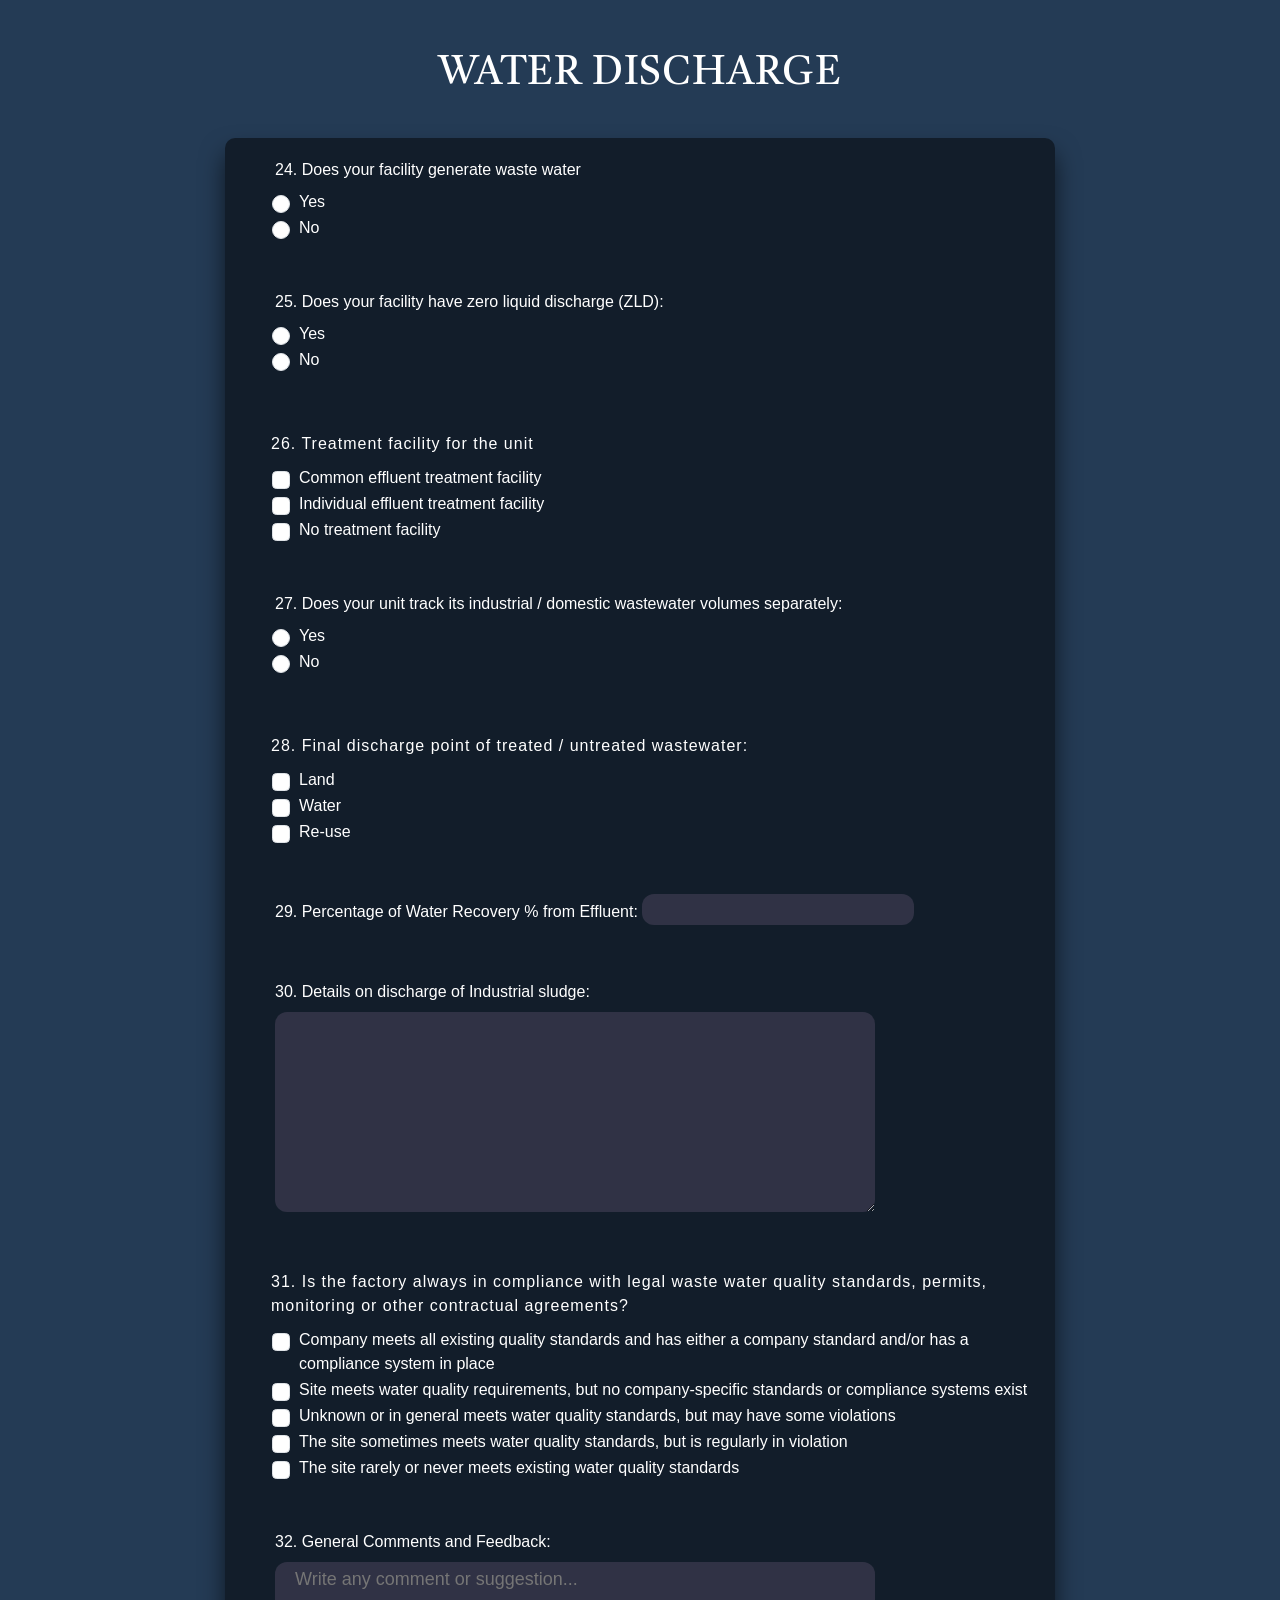
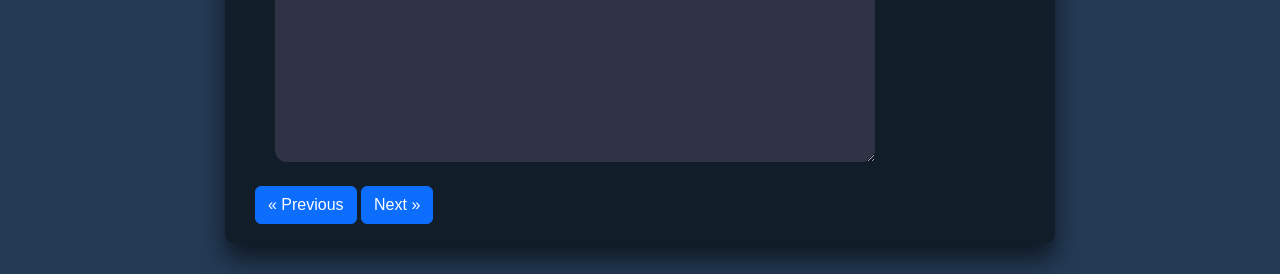
<file: discharge.html>
<!DOCTYPE html>
<html lang="en">

<head>
    <meta charset="UTF-8">
    <meta http-equiv="X-UA-Compatible" content="IE=edge">
    <meta name="viewport" content="width=device-width, initial-scale=1.0">
    <link rel="stylesheet" href="https://cdn.jsdelivr.net/npm/bootstrap@4.4.1/dist/css/bootstrap.min.css"
        integrity="sha384-Vkoo8x4CGsO3+Hhxv8T/Q5PaXtkKtu6ug5TOeNV6gBiFeWPGFN9MuhOf23Q9Ifjh" crossorigin="anonymous">
    <link href="https://cdn.jsdelivr.net/npm/bootstrap@5.1.3/dist/css/bootstrap.min.css" rel="stylesheet"
        integrity="sha384-1BmE4kWBq78iYhFldvKuhfTAU6auU8tT94WrHftjDbrCEXSU1oBoqyl2QvZ6jIW3" crossorigin="anonymous">
    <link href="https://fonts.googleapis.com/css2?family=Tiro Gurmukhi:wght@200;300;400;500&display=swap"
        rel="stylesheet">
    <meta name="viewport" content="width=device-width, initial-scale=1.0, maximum-scale=1.0">
    <link rel="stylesheet" href="discharge.css">


    <title>Document</title>
</head>

<body>

    <h1>
        WATER DISCHARGE
    </h1>

    <div class="container">

        <form action="discharge_php.php" method="post">

            <fieldset>

                <!--<legend>Water Discharge</legend> -->



                <!-- waste water -->
                <div class="waste__water">
                    <label for="waste_water">24. Does your facility generate waste water</label>
                    <div class="form-check" id="select1">
                        <input class="form-check-input" type="radio" name="waste" id="yes" value="true">
                        <label class="form-check-label" for="yes">
                            Yes
                        </label>
                    </div>
                    <div class="form-check" id="select2">
                        <input class="form-check-input" type="radio" name="waste" id="No" value="false">
                        <label class="form-check-label" for="No">
                            No
                        </label>
                    </div>
                </div><br>


                <!-- total discharge -->
                <div id="yes-display">
                    <!-- <label for="total_discharge">If yes, total discharge volume per day (m³ ):</label>
                    <input type="text" id="total_discharge" name="total_discharge"> -->
                </div><br>

                <!-- zero liquid discharge -->
                <div id="zd">
                    <label for="zero_discharge">25. Does your facility have zero liquid discharge (ZLD):</label>
                    <div class="form-check" id="select3">
                        <input class="form-check-input" type="radio" name="zld" id="yes1" value="true">
                        <label class="form-check-label" for="yes1">
                            Yes
                        </label>
                    </div>
                    <div class="form-check" id="select4">
                        <input class="form-check-input" type="radio" name="zld" id="No1" value="false">
                        <label class="form-check-label" for="No1">
                            No
                        </label>
                    </div>
                </div><br><br>


                <!-- treatment facility -->

                <div class="treatment_facility">

                    <p id="tr">26. Treatment facility for the unit</p>

                    <div id="tf">
                        <div class="form-check" id="c1">
                            <input class="form-check-input" type="checkbox" value="Common effluent treatment facility"
                                id="check1a" name="Tfacility[]">
                            <label class="form-check-label" for="check1a">
                                Common effluent treatment facility
                            </label>
                        </div>
                        <div class="form-check" id="c2">
                            <input class="form-check-input" type="checkbox"
                                value="Individual effluent treatment facility" id="check2b" name="Tfacility[]">
                            <label class="form-check-label" for="check2b">
                                Individual effluent treatment facility
                            </label>
                        </div>
                        <div class="form-check" id="c3">
                            <input class="form-check-input" type="checkbox" value="No treatment facility" id="check3c"
                                name="Tfacility[]">
                            <label class="form-check-label" for="check3c">
                                No treatment facility
                            </label>
                        </div>
                    </div>
                    <br>
                    <ul id="check2b-display">
                        <li>26.1. Wastewater treatment methods/ practices:
                            <div class="form-check" id="c11">
                                <input class="form-check-input" type="checkbox" value="Primary" id="check1d"
                                    name="method[]">
                                <label class="form-check-label" for="check1d">
                                    Primary
                                </label>
                            </div>
                            <div class="form-check" id="c22">
                                <input class="form-check-input" type="checkbox" value="Secondary" id="check2e"
                                    name="method[]">
                                <label class="form-check-label" for="check2e">
                                    Secondary
                                </label>
                            </div>
                            <div class="form-check" id="c33">
                                <input class="form-check-input" type="checkbox" value="Tertiary" id="check3f"
                                    name="method[]">
                                <label class="form-check-label" for="check3f">
                                    Tertiary
                                </label>
                            </div>
                        </li><br>

                        <li>
                            <label for="methods">26.2.Please, fill the appropriate methods (<i>refer FEM 3.0 Module</i>) :</label>
                            <input type="number" id="methods" name="metods">
                        </li>
                        <li>
                            <label for="treatment_capacity">26.3. Total water treatment (m³) capacity of the unit:</label>
                            <input type="number" id="treatment_capacity" name="treatment_capacity">
                        </li>
                    </ul>
                </div><br>


                <!-- track wastewater volume seperately -->
                <div class="track_volume">
                    <label for="track_volume">27. Does your unit track its industrial / domestic wastewater volumes
                        separately:</label>
                    <div class="form-check" id="select5">
                        <input class="form-check-input" type="radio" name="volume" id="yes2" value="true">
                        <label class="form-check-label" for="yes2">
                            Yes
                        </label>
                    </div>
                    <div class="form-check" id="select6">
                        <input class="form-check-input" type="radio" name="volume" id="No2" value="false">
                        <label class="form-check-label" for="No2">
                            No
                        </label>
                    </div>


                    <ul id="yes2-display">
                        <li>
                            <p>27.1. Wastewater volume percentage: <br> Industrial <input type="number" name="industrial"
                                    id="induatrial"> % &nbsp;<br><br> Domestic <input type="number" name="domestic"
                                    id="domestic">
                                %</p><br>
                        </li>
                        <li>
                            <p>27.2. Volume of treated wastewater per category: <br> Industrial <input type="number"
                                    name="industrial1" id="induatrial1"> % &nbsp;<br><br> Domestic
                                <input type="number" name="domestic1" id="domestic1"> %
                            </p>
                        </li>
                    </ul>
                </div><br><br>


                <!-- Table -->

                <!-- <div class="table">
                    <p id="wd">Quality of water discharge at the out gates (in 2018): <br>
                        Applicable [ ] Not Applicable [ ]</p>
                    <table>
                        <tr>
                            <th>No</th>
                            <th>Parameter</th>
                            <th>Unit</th>
                            <th>1st half</th>
                            <th>2nd half</th>
                           

                        </tr>
                        <tr>
                            <td>1</td>
                            <td>Temp</td>
                            <td>°C</td>
                            <td></td>
                            <td></td>
                           

                        </tr>
                        <tr>
                            <td>2</td>
                            <td>pH</td>
                            <td></td>
                            <td></td>
                            <td></td>
                          
                        </tr>
                        <tr>
                            <td>3</td>
                            <td>Colour</td>
                            <td>Pt-Co</td>
                            <td></td>
                            <td></td>
                           

                        </tr>
                        <tr>
                            <td>4</td>
                            <td>BOD</td>
                            <td>mg/l</td>
                            <td></td>
                            <td></td>
                          

                        </tr>
                        <tr>
                            <td>5</td>
                            <td>COD</td>
                            <td>mg/l</td>
                            <td></td>
                            <td></td>
                            
                        </tr>
                        <tr>
                            <td>6</td>
                            <td>TSS</td>
                            <td>mg/l</td>
                            <td></td>
                            <td></td>
                          
                        </tr>
                        <tr>
                            <td>7</td>
                            <td>TDS</td>
                            <td>mg/l</td>
                            <td></td>
                            <td></td>
                          

                        </tr>
                        <tr>
                            <td>8</td>
                            <td>Chlorine</td>
                            <td>mg/l</td>
                            <td></td>
                            <td></td>
                          

                        </tr>
                        <tr>
                            <td>9</td>
                            <td>Cr6+</td>
                            <td>mg/l</td>
                            <td></td>
                            <td></td>
                           

                        </tr>
                        <tr>
                            <td>10</td>
                            <td>Total
                                surface
                                interact
                                matters</td>
                            <td>mg/l</td>
                            <td></td>
                            <td></td>
                          
                        </tr>
                    </table>


                </div><br><br> -->





                <div class="treatment_facility">

                    <p id="dp">28. Final discharge point of treated / untreated wastewater:</p>

                    <div id="fd">
                        <div class="form-check" id="c1a">
                            <input class="form-check-input" type="checkbox" value="Land" id="check1g" name="points[]">
                            <label class="form-check-label" for="check1g">
                                Land
                            </label>
                        </div>
                        <div class="form-check" id="c2b">
                            <input class="form-check-input" type="checkbox" value="Water" id="check2h" name="points[]">
                            <label class="form-check-label" for="check2h">
                                Water
                            </label>
                        </div>
                        <div class="form-check" id="c3c">
                            <input class="form-check-input" type="checkbox" value="Re-use" id="check3i" name="points[]">
                            <label class="form-check-label" for="check3i">
                                Re-use
                            </label>
                        </div>
                    </div>
                </div><br><br>

                <div id="pw">
                    <label for="water_recovery">29. Percentage of Water Recovery % from Effluent:</label>
                    <input type="number" id="water_recovery" name="water_recovery">
                </div><br><br>

                <div>
                    <label for="Industrial_sludge" id="is">30. Details on discharge of Industrial sludge:</label><br>
                    <textarea id="Industrial_sludge" name="Industrial_sludge" rows="5" cols="80"></textarea>
                </div><br><br>


                <div class="quality_standards">

                    <p id="le">31. Is the factory always in compliance with legal waste water quality standards, permits,
                        monitoring or
                        other contractual agreements?</p>

                    <div id="qs">
                        <div class="form-check" id="c1d">
                            <input class="form-check-input" type="checkbox"
                                value="Company meets all existing quality standards and has either a company standard and/or has a compliance system in place"
                                id="check1j" name="wquality[]">
                            <label class="form-check-label" for="check1j">
                                Company meets all existing quality standards and has either a company standard and/or
                                has a compliance system in place
                            </label>
                        </div>
                        <div class="form-check" id="c2e">
                            <input class="form-check-input" type="checkbox"
                                value="Site meets water quality requirements, but no company-specific standards or compliance systems exist"
                                id="check2k" name="wquality[]">
                            <label class="form-check-label" for="check2k">
                                Site meets water quality requirements, but no company-specific standards or compliance
                                systems exist
                            </label>
                        </div>
                        <div class="form-check" id="c3f">
                            <input class="form-check-input" type="checkbox"
                                value="Unknown or in general meets water quality standards, but may have some violations"
                                id="check3l" name="wquality[]">
                            <label class="form-check-label" for="check3l">
                                Unknown or in general meets water quality standards, but may have some violations
                            </label>
                        </div>
                        <div class="form-check" id="c4g">
                            <input class="form-check-input" type="checkbox"
                                value="The site sometimes meets water quality standards, but is regularly in violation"
                                id="check1m" name="wquality[]">
                            <label class="form-check-label" for="check1m">
                                The site sometimes meets water quality standards, but is regularly in violation
                            </label>
                        </div>
                        <div class="form-check" id="c5h">
                            <input class="form-check-input" type="checkbox"
                                value="The site rarely or never meets existing water quality standards" id="check2n"
                                name="wquality[]">
                            <label class="form-check-label" for="check2n">
                                The site rarely or never meets existing water quality standards
                            </label>
                        </div>
                    </div>
                </div><br><br>

                <div>
                    <label for="comments" id="gc">32. General Comments and Feedback:</label><br>
                    <textarea name="comments" id="comments" cols="80" rows="6"
                        placeholder="Write any comment or suggestion..."></textarea>
                </div><br>


                <!-- <button class="btn btn-primary" type="submit" id="prev" name="submit2">&laquo; Previous</button>
                <button type="text" class="btn btn-primary" id="next" onclick="window.location.href='Risks and challanges.html';">Next &raquo;</button> -->

                <a href="supply.html" class="btn btn-primary" type="submit" id="prev" name="submit2">&laquo; Previous</a>
                <!-- <button type="text" class="btn btn-primary" id="next">Next &raquo;</button> -->
                <a type="text" class="btn btn-primary" id="next" href="./Risks and challanges.html">Next &raquo;</a>
            </fieldset>
        </form>
    </div>
    <script src="discharge.js"></script>
</body>

</html>
</file>
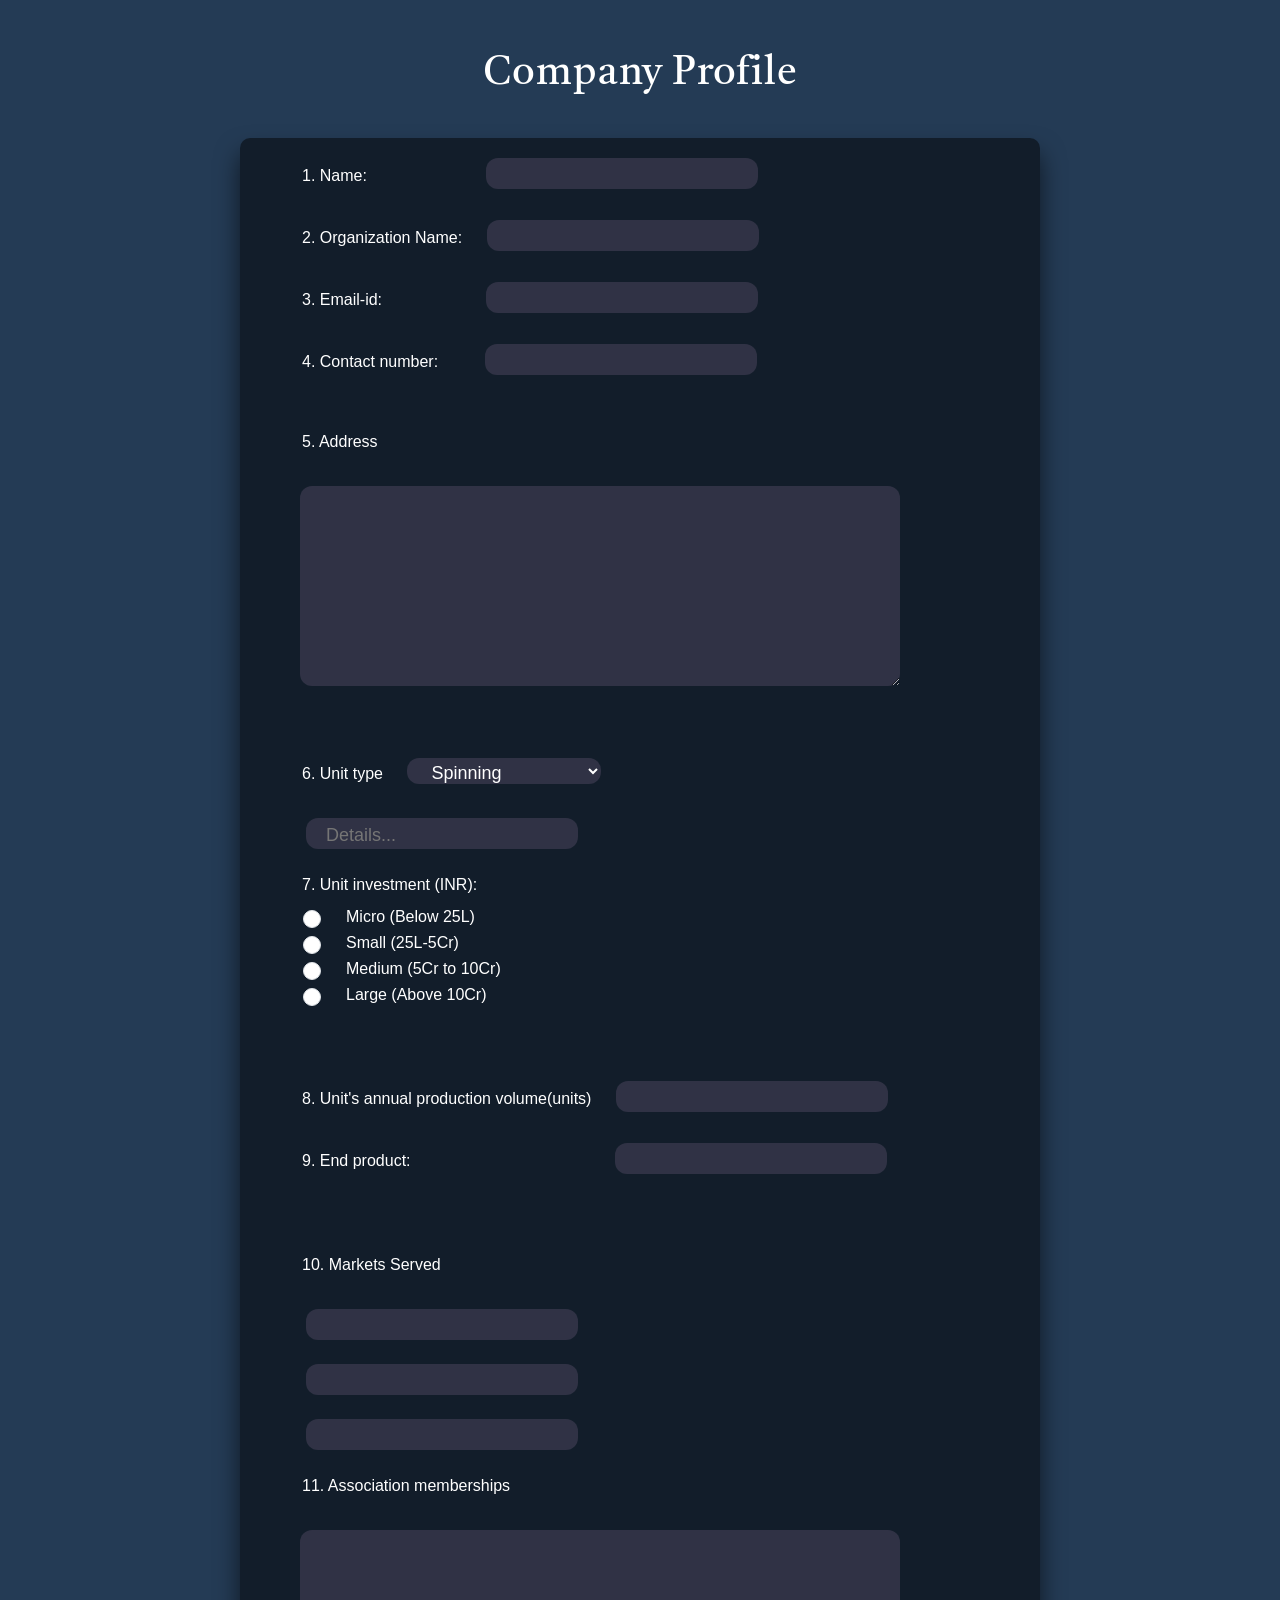
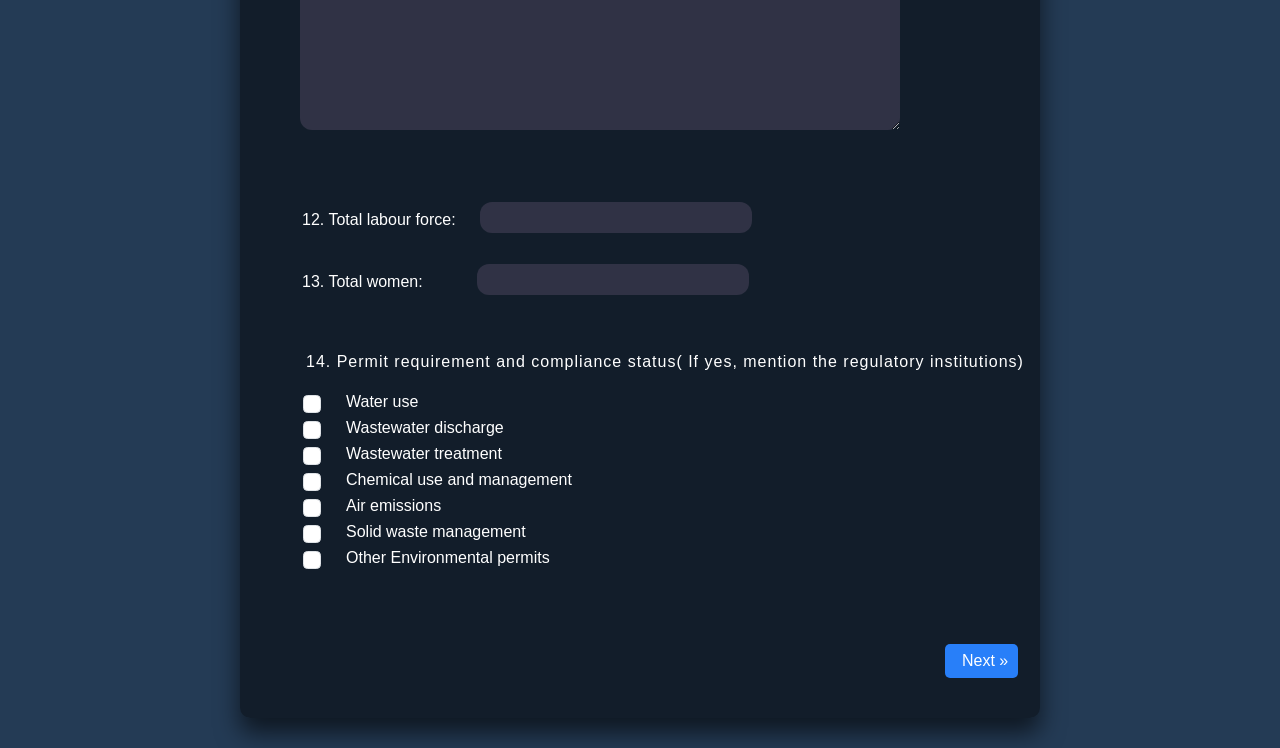
<file: profile.html>
<!DOCTYPE html>
<html lang="en">

<head>
    <meta charset="UTF-8">
    <meta http-equiv="X-UA-Compatible" content="IE=edge">
    <meta name="viewport" content="width=device-width, initial-scale=1.0">
    <link rel="stylesheet" href="https://cdn.jsdelivr.net/npm/bootstrap@4.4.1/dist/css/bootstrap.min.css"
        integrity="sha384-Vkoo8x4CGsO3+Hhxv8T/Q5PaXtkKtu6ug5TOeNV6gBiFeWPGFN9MuhOf23Q9Ifjh" crossorigin="anonymous">
    <link href="https://cdn.jsdelivr.net/npm/bootstrap@5.1.3/dist/css/bootstrap.min.css" rel="stylesheet"
        integrity="sha384-1BmE4kWBq78iYhFldvKuhfTAU6auU8tT94WrHftjDbrCEXSU1oBoqyl2QvZ6jIW3" crossorigin="anonymous">
    <link href="https://fonts.googleapis.com/css2?family=Oswald:wght@200;300;400;500&display=swap" rel="stylesheet">
    <link href="https://fonts.googleapis.com/css2?family=Tiro Gurmukhi:wght@200;300;400;500&display=swap"
        rel="stylesheet">
    <meta name="viewport" content="width=device-width, initial-scale=1.0, maximum-scale=1.0">
    <link rel="stylesheet" href="profile.css">
    <title>Document</title>


</head>

<body>
    <h1>Company Profile</h1>


    <div class="container">
        <form action="profile_php.php" method="post">
            <fieldset>
                <!--<legend>COMPANY PROFILE</legend>-->

                <div>
                    <label for="name">1. Name:</label>
                    <input type="text" id="name" name="name"><br><br>
                </div>
                <div>
                    <label for="org-name">2. Organization Name:</label>
                    <input type="text" id="org-name" name="org-name"><br><br>
                </div>
                <div>
                    <label for="mail">3. Email-id:</label>
                    <input type="text" id="mail" name="mail"><br><br>
                </div>
                <div>
                    <label for="Contact">4. Contact number:</label>
                    <input type="text" id="Contact" name="Contact">
                </div><br><br>
                <div>
                    <label for="Address">5. Address</label><br>
                    &nbsp;<textarea id="Address" name="Address" rows="3" cols="50"></textarea>
                    <br><br><br>
                </div>

                <div>
                    <label for="country">6. Unit type</label>
                    <select id="country" name="country">
                        <option value="spinning">Spinning</option>
                        <option value="dyeing">Dyeing</option>
                        <option value="finishing">Finishing</option>
                        <option value="fabric_printing">Fabric Printing</option>
                        <option value="garment_making">Garment Making</option>
                        <option id="others" value="others">Others</option>
                    </select>
                </div><br>
                <div id="others-display">
                    <input placeholder="Details..." type="text" id="others-display" name="Others">
                </div>

                <br>
                <div>
                    <label>7. Unit investment (INR):</label>
                </div>
                <div id="op">
                    <div class="form-check">
                        <input class="form-check-input" type="radio" name="flexRadioDefault" value="Micro"
                            id="flexRadioDefault1">
                        <label class="form-check-label" for="flexRadioDefault1">
                            Micro (Below 25L)
                        </label>
                    </div>
                    <div class="form-check">
                        <input class="form-check-input" type="radio" name="flexRadioDefault" value="Small"
                            id="flexRadioDefault2">
                        <label class="form-check-label" for="flexRadioDefault2">
                            Small (25L-5Cr)
                        </label>
                    </div>
                    <div class="form-check">
                        <input class="form-check-input" type="radio" name="flexRadioDefault" value="Medium"
                            id="flexRadioDefault3">
                        <label class="form-check-label" for="flexRadioDefault3">
                            Medium (5Cr to 10Cr)
                        </label>
                    </div>
                    <div class="form-check">
                        <input class="form-check-input" type="radio" name="flexRadioDefault" value="Large"
                            id="flexRadioDefault4">
                        <label class="form-check-label" for="flexRadioDefault4">
                            Large (Above 10Cr)
                        </label>
                    </div>
                </div>
                <br><br><br>

                <div>
                    <label for="volume">8. Unit's annual production volume(units)</label>
                    <input type="text" id="volume" name="volume">
                </div><br>

                <div>
                    <label for="end_product">9. End product:</label>
                    <input type="text" id="end_product" name="end_product">
                </div><br><br><br>
                <div>
                    <label for="Markets">10. Markets Served</label><br>
                    &nbsp;
                <div>
                    <input type="text" id="countryInput" list="countries">
                     <datalist id="countries"></datalist>
                </div><br>
                <div>
                    <input type="text" id="countryInput1" list="countries1">
                     <datalist id="countries1"></datalist>
                </div><br>
                <div>
                    <input type="text" id="countryInput2" list="countries2">
                     <datalist id="countries2"></datalist>
                </div><br>

                <div>
                    <label for="memberships">11. Association memberships</label><br>
                    &nbsp;<textarea id="memberships" name="memberships" rows="3" cols="50"></textarea>
                </div><br><br><br>

                <div>
                    <label for="labour">12. Total labour force:</label>
                    <input type="text" id="labour" name="labour"><br><br>
                </div>
                <div>
                    <label for="women">13. Total women:</label>
                    <input type="text" id="women" name="women">
                </div>
                <br><br>

                <div class="requirement">
                    <p>14. Permit requirement and compliance status( If yes, mention the regulatory institutions)</p>
                    <div class="form-check">
                        <input class="form-check-input" type="checkbox" value="Water_use" name="flexCheckDefault[]"
                            id="flexCheckDefault">
                        <label class="form-check-label" for="flexCheckDefault">
                            Water use
                        </label>
                    </div>
                    <div class="form-check">
                        <input class="form-check-input" type="checkbox" value="Wastewater_discharge"
                            name="flexCheckDefault[]" id="flexCheckDefault1">
                        <label class="form-check-label" for="flexCheckDefault1">
                            Wastewater discharge
                        </label>
                    </div>
                    <div class="form-check">
                        <input class="form-check-input" type="checkbox" value="Wastewater_treatment"
                            name="flexCheckDefault[]" id="flexCheckDefault2">
                        <label class="form-check-label" for="flexCheckDefault2">
                            Wastewater treatment
                        </label>
                    </div>
                    <div class="form-check">
                        <input class="form-check-input" type="checkbox" value="Chemical" name="flexCheckDefault[]"
                            id="flexCheckDefault3">
                        <label class="form-check-label" for="flexCheckDefault3">
                            Chemical use and management
                        </label>
                    </div>
                    <div class="form-check">
                        <input class="form-check-input" type="checkbox" value="Air_emissions" name="flexCheckDefault[]"
                            id="flexCheckDefault4">
                        <label class="form-check-label" for="flexCheckDefault4">
                            Air emissions
                        </label>
                    </div>
                    <div class="form-check">
                        <input class="form-check-input" type="checkbox" value="Solid_waste_management"
                            name="flexCheckDefault[]" id="flexCheckDefault5">
                        <label class="form-check-label" for="flexCheckDefault5">
                            Solid waste management
                        </label>
                    </div>
                    <div class="form-check">
                        <input class="form-check-input" type="checkbox" value="Other_Environmental_permits"
                            name="flexCheckDefault[]" id="flexCheckDefault6">
                        <label class="form-check-label" for="flexCheckDefault6">
                            Other Environmental permits
                        </label>
                    </div>

                </div><br>


                <textarea placeholder="Additional Information..." id="additional" name="additional" rows="5"
                    cols="50"></textarea>
                <br><br>
                <!-- <button type="submit" class="btn btn-primary" name="Submit" id="next2" onclick="location.href = 'supply.html';">Next &raquo;</button> -->
                <a type="submit" href="supply.html" name="Submit" id="next2" class="btn btn-primary" >Next &raquo;</a>

            </fieldset>
        </form>
    </div>

    <script src="profile.js"></script>
</body>

</html>
</file>
<file: discharge.css>
fieldset {
    /* background-color: rgb(255, 255, 255); */
    width: 830px;
    padding-left: 30px;
    padding-top: 20px;
    background: rgba(0, 0, 0, .5);
    /* box-shadow: 0px 8px 16px rgba(0, 0, 0, 0.16); */
    box-shadow: 0 15px 25px rgba(0, 0, 0, .6);
    border: none;
    border-radius: 10px 10px 10px 10px;
    padding-bottom: 20px;

}

body {
    /* background: rgb(235, 235, 235); */
    background: #243b55;
    padding-bottom: 10px;
    padding-top: 10px;
    color: rgb(255, 255, 255);
    font-family: 'Roboto', sans-serif;
    display: flex;
    flex-direction: row;
    justify-content: center;
    flex-wrap: wrap;
}

#form {
    text-indent: 0.5em;
    display: flex;
    flex-direction: row;
    justify-content: space-evenly;
    flex-wrap: wrap;
}

table {
    font-family: arial, sans-serif;
    border-collapse: collapse;
    width: 10px;
    border: 1px solid black;
    margin-left: 20px;
    margin-right: auto;
    color: #fff;
}

td,
th {
    border: 1px solid #dddddd;
    text-align: left;
    padding: 8px;
}

div p {
    margin: 10px;
    letter-spacing: 1px;
    color: #fff;
    text-align: left;

}

h1 {
    text-align: center;
    font-family: 'Tiro Gurmukhi', sans-serif;
    font-weight: 500;
    letter-spacing: 0.8px;
    margin-top: 40px;
    margin-bottom: 40px;
}

#nex{
    display: flex;
    justify-content: space-between;
    margin-right: 40px;
}


.input-text {
    width: 60%;
    padding: 10px 0;
    font-size: 16px;
    color: #fff;
    margin-bottom: 30px;
    border: none;
    border-bottom: 1px solid #fff;
    outline: none;
    background: transparent;
    display: flex;
}

.container {
    border-radius: 5px;
    display: flex;
    flex-direction: row;
    justify-content: space-evenly;
    flex-wrap: wrap;
    margin-bottom: 20px;
}

input {
    background-color: #303245;
    border-radius: 12px;
    border: 0;
    box-sizing: border-box;
    color: #eee;
    font-size: 18px;
    outline: 0;
    padding: 4px 20px 0;
}



textarea {
    background-color: #303245;
    border-radius: 12px;
    border: 0;
    box-sizing: border-box;
    color: #eee;
    font-size: 18px;
    height: 200px;
    outline: 0;
    padding: 4px 20px 0;
    width: 600px;
    margin-left: 20px;
    display: flex;
    flex-direction: row;
    flex-wrap: wrap;
}


html {
    box-sizing: border-box;
}

/*
button {
    font-size: 16px;
    border: none;
    padding-top: 5px;
    padding-bottom: 5px;
    padding-left: 10px;
    padding-right: 10px;
    background-color: #287ff9;
    border-radius: 5px 5px 5px 5px;
    color: rgb(255, 255, 255);
    cursor: pointer;
    margin-left: 30px; 
}

button:hover {
    background-color: #2067cb;
    color: rgb(255, 255, 255);
}

.submit {
    background-color: #08d;
    border-radius: 12px;
    border: 0;
    box-sizing: border-box;
    color: #eee;
    cursor: pointer;
    font-size: 18px;
    height: 50px;
    margin-left: 320px;
    text-align: center;
    width: 18%;
}

.submit:active {
    background-color: #06b;
}
*/

button {
    margin-left: 20px;
    margin-top: 60px;
    margin-bottom: 20px;
}




#wd,
#fd,
#qs,
.waste__water,
.track_volume,
#zd,
#tf,
#pw,
#gc,
#is {
    margin-left: 20px;
    margin-right: 20px;
}

#tr,
#dp,
#le {
    margin-left: 16px;
}

@media(max-width: 500px){
    form, select{font-size: 12px;}
    input, select{width: 120px; height: 20px;}
    textarea{max-width: 200px;}
    #next{margin-left: 180px}
    table{width: 50px;}


}
</file>
<file: profile.css>
fieldset {
    /* background-color: rgb(255, 255, 255); */
    width: 830px;
    padding-left: 30px;
    padding-top: 20px;
    background: rgba(0, 0, 0, .5);
    /* box-shadow: 0px 8px 16px rgba(0, 0, 0, 0.16); */
    box-shadow: 0 15px 25px rgba(0, 0, 0, .6);
    border: none;
    border-radius: 10px 10px 10px 10px;
    padding-bottom: 20px;

    text-align: left;
}


#waterSupply {
    display: none;
}

#waterDischarge {
    display: none;
}

#riskAndChallenges {
    display: none;
}

#success {
    display: none;
}


body {
    /* background: rgb(235, 235, 235); */
    background: #243b55;
    padding-bottom: 10px;
    padding-top: 10px;
    color: rgb(255, 255, 255);
    font-family: 'Roboto', sans-serif;
    display: flex;
    flex-direction: row;
    justify-content: center;
    flex-wrap: wrap;
}

div p {

    letter-spacing: 1px;
    color: #fff;
    text-align: left;
    margin-left: auto;
    margin-right: auto;
}

input,
select {
    background-color: #303245;
    border-radius: 12px;
    border: 0;
    box-sizing: border-box;
    color: #eee;
    font-size: 18px;
    outline: 0;
    padding: 4px 20px 0;
    margin-left: 20px;

}

#op,
.requirement {
    margin-left: 20px;
}


textarea {
    background-color: #303245;
    border-radius: 12px;
    border: 0;
    box-sizing: border-box;
    color: #eee;
    font-size: 18px;
    height: 200px;
    outline: 0;
    padding: 4px 20px 0;
    width: 100%;
    max-width: 600px;
    margin-left: 30px;
    display: flex;
    flex-direction: row;
    flex-wrap: wrap;
}


form {
    text-indent: 1em;
    display: flex;
    flex-direction: row;
    justify-content: space-evenly;
    flex-wrap: wrap;
    width: 100%;
    max-width: 800px;
    display: flex;
    flex-direction: row;
}


.container {
    border-radius: 5px;
    display: flex;
    flex-direction: row;
    justify-content: space-evenly;
    flex-wrap: wrap;
    margin-bottom: 20px;

}

h1 {
    text-align: center;
    font-family: 'Tiro Gurmukhi', sans-serif;
    font-weight: 500;
    letter-spacing: 0.8px;
    margin-top: 40px;
    margin-bottom: 40px;
}


#next2 {
    font-size: 16px;
    border: none;
    padding-top: 5px;
    padding-bottom: 5px;
    padding-left: 1px !important;
    padding-right: 10px;
    background-color: #287ff9;
    border-radius: 5px 5px 5px 5px;
    color: rgb(255, 255, 255);
    cursor: pointer;
    /* margin-left: 30px; */
}

#next2:hover {
    background-color: #2067cb;
    color: rgb(255, 255, 255);
}

.submit {
    background-color: #08d;
    border-radius: 12px;
    border: 0;
    box-sizing: border-box;
    color: #eee;
    cursor: pointer;
    font-size: 18px;
    height: 50px;
    margin-left: 320px;
    text-align: center;
    width: 18%;
}

.submit:active {
    background-color: #06b;
}

#mail {
    margin-left: 100px;
}


#name {
    margin-left: 115px;
}

#end_product {
    margin-left: 200px;
}

#women {
    margin-left: 50px;
}


#next2 {
    margin-left: 675px;
    margin-bottom: 20px;
}

html {
    box-sizing: border-box;
}

@media(max-width: 800px) {

    form,
    select {
        font-size: 12px;
    }


    .container {
        width: 400px;
    }

    input,
    select {
        width: 120px;
        height: 20px;
    }

    textarea {
        max-width: 200px;
    }

    #end_product {
        margin-left: 20px;
    }

    #women {
        margin-left: 42px;
    }

    #name {
        margin-left: 74px;
    }

    #next2 {
        margin-left: 180px;
        float: right;
        margin-right: 20px;
    }


}

#Contact {
    margin-left: 42px;
}

#country {
    max-width: 200px;
    background-color: #303245;
    color: #fff;
    border-color: #303245;
}

.successDiv {
    background-color: green;
    padding: 10px;
    border-radius: 12px;
}


/* ------------------------------------------------------------------------ */


.splbutton {
    position: relative;
    padding: 5px 20px;
    border: none;
    outline: none;
    border-radius: 6px;
    cursor: pointer;
}

.splbutton:active {
    background: #007a63;
}

.splbutton__text {
    color: #ffffff;
    transition: all 0.2s;
}

.splbutton--loading .splbutton__text {
    visibility: hidden;
    opacity: 0;
}

.splbutton--loading::after {
    content: "";
    position: absolute;
    width: 20px;
    height: 20px;
    top: 0;
    left: 0;
    right: 0;
    bottom: 0;
    margin: auto;
    border: 4px solid transparent;
    border-top-color: #ffffff;
    border-radius: 50%;
    animation: button-loading-spinner 1s ease infinite;
}

@keyframes button-loading-spinner {
    from {
        transform: rotate(0turn);
    }

    to {
        transform: rotate(1turn);
    }
}
</file>
